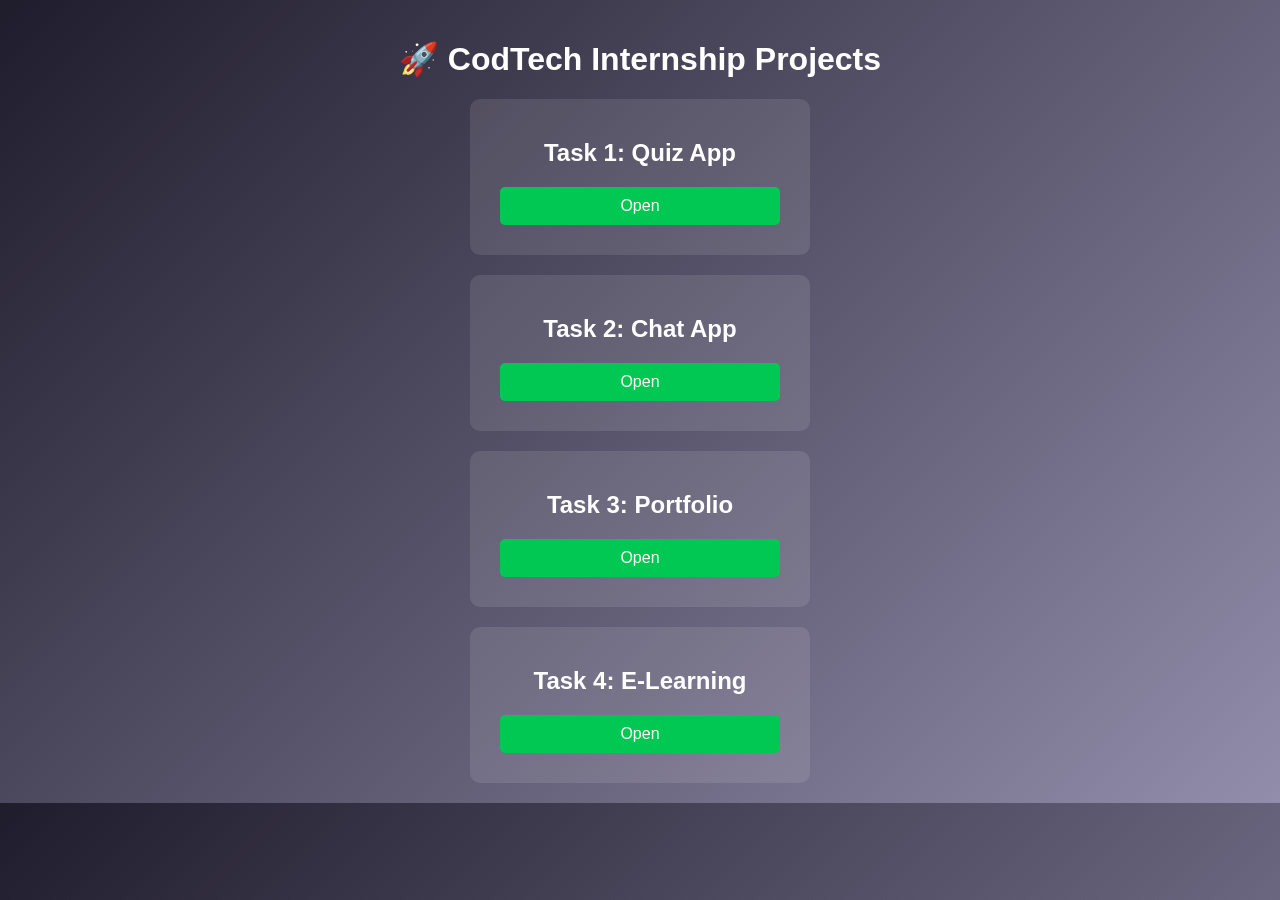
<file: index.html>
<!DOCTYPE html>
<html>
<head>
    <title>CodTech Projects</title>
    <style>
        body {
            font-family: Arial;
            text-align: center;
            background: linear-gradient(135deg, #1f1c2c, #928dab);
            color: white;
        }

        h1 {
            margin-top: 40px;
        }

        .box {
            margin: 20px auto;
            padding: 20px;
            width: 300px;
            background: rgba(255,255,255,0.1);
            border-radius: 10px;
        }

        a {
            display: block;
            padding: 10px;
            margin: 10px;
            background: #00c853;
            color: white;
            text-decoration: none;
            border-radius: 5px;
        }

        a:hover {
            background: #00a844;
        }
    </style>
</head>
<body>

<h1>🚀 CodTech Internship Projects</h1>

<div class="box">
    <h2>Task 1: Quiz App</h2>
    <a href="task1-quiz-app/">Open</a>
</div>

<div class="box">
    <h2>Task 2: Chat App</h2>
    <a href="task2-chat-app/">Open</a>
</div>

<div class="box">
    <h2>Task 3: Portfolio</h2>
    <a href="task3-portfolio/">Open</a>
</div>

<div class="box">
    <h2>Task 4: E-Learning</h2>
    <a href="task4-elearning/">Open</a>
</div>

</body>
</html>
</file>
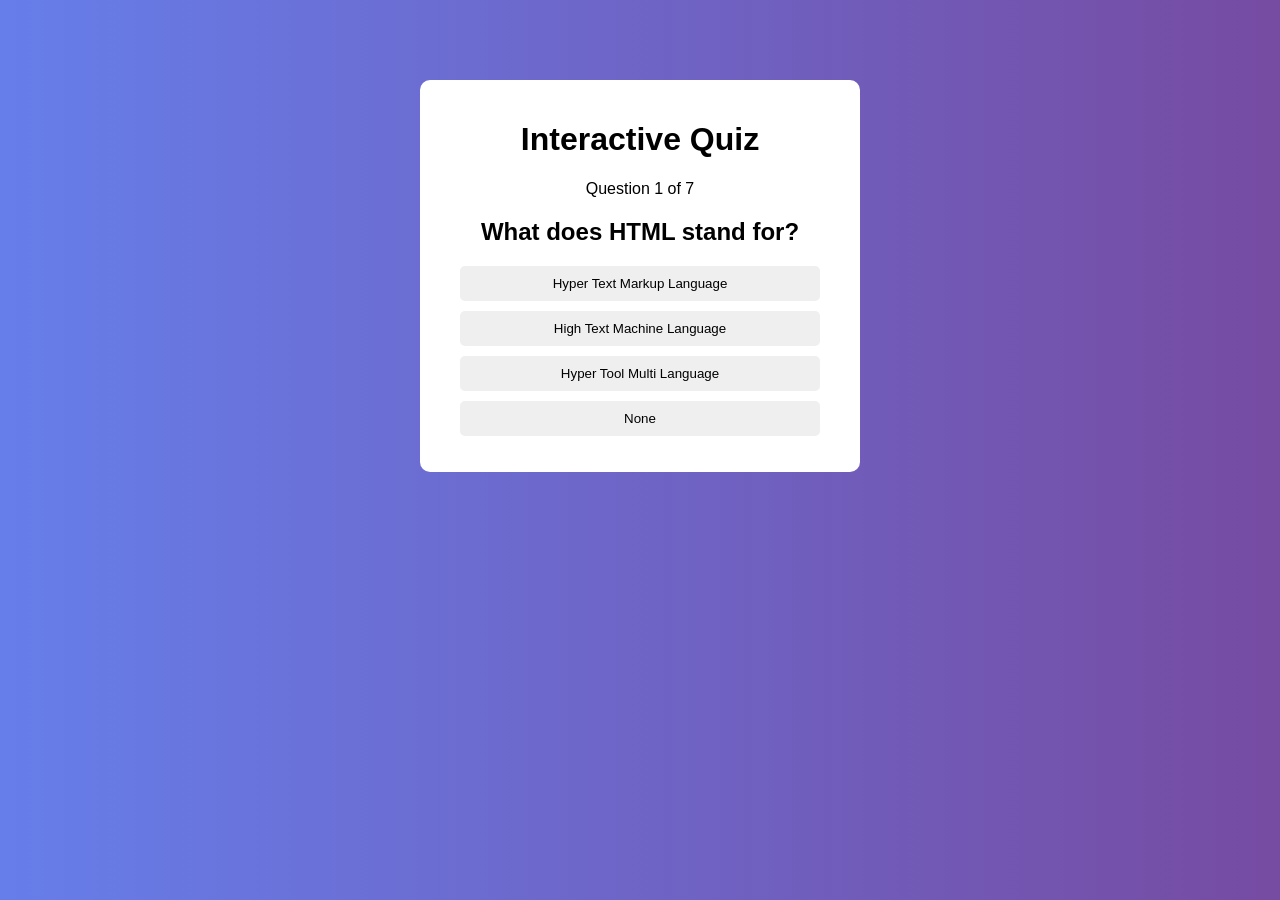
<file: task1-quiz-app/index.html>
<!DOCTYPE html>
<html lang="en">
<head>
    <meta charset="UTF-8">
    <title>Interactive Quiz App</title>
    <link rel="stylesheet" href="style.css">
</head>
<body>

<div class="quiz-box">
    <h1>Interactive Quiz</h1>

    <p id="progress"></p>

    <h2 id="question">Question</h2>

    <div id="options"></div>

    <p id="feedback"></p>

    <button id="nextBtn">Next</button>
</div>

<script src="script.js"></script>
</body>
</html>
</file>
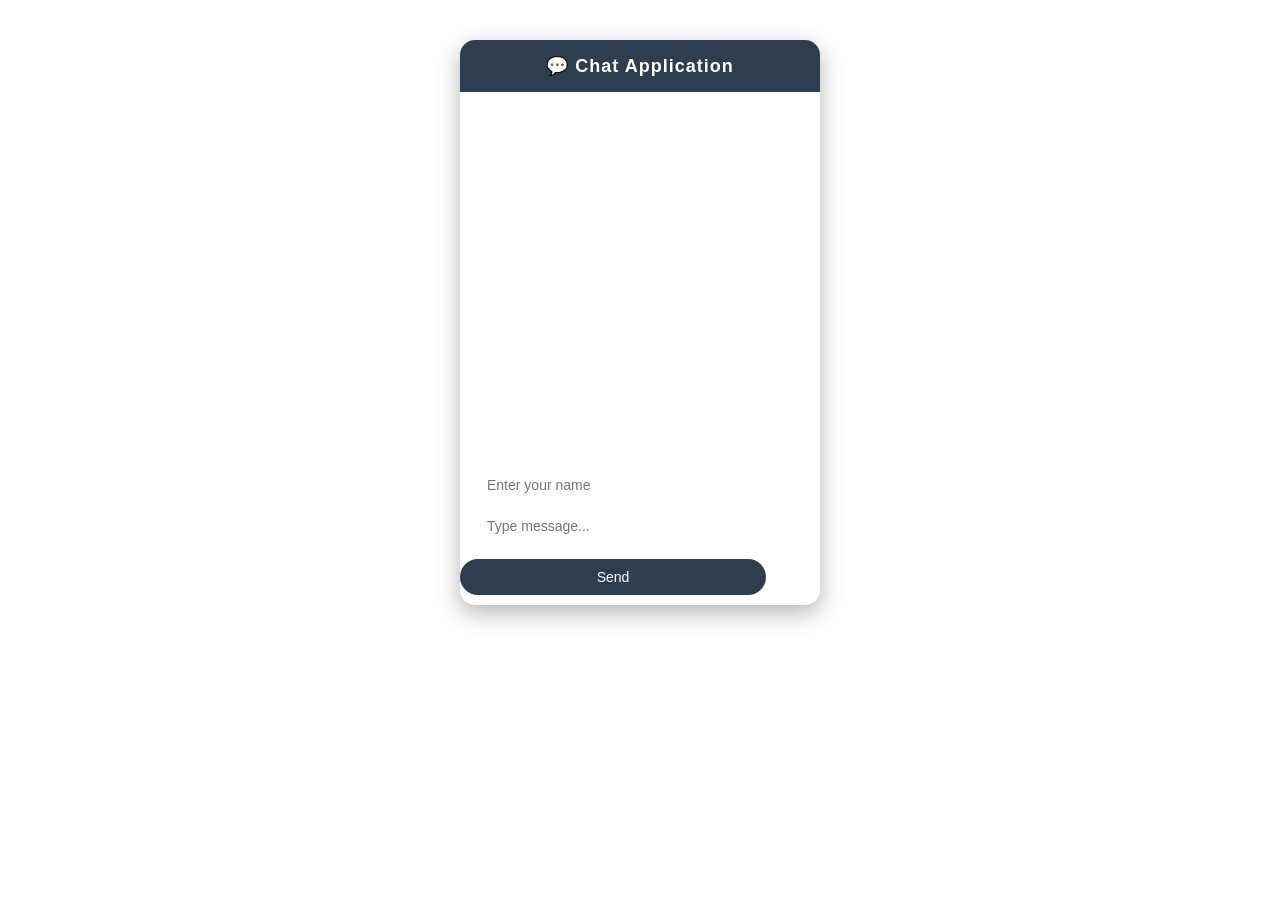
<file: task2-chat-app/index.html>
<!DOCTYPE html>
<html>
<head>
    <title>Chat App</title>
    <link rel="stylesheet" href="style.css">
</head>
<body>

<div class="chat-container">
    <h2>💬 Chat Application</h2>

    <div id="chatBox"></div>

    <input type="text" id="username" placeholder="Enter your name">
    <input type="text" id="message" placeholder="Type message..." onkeypress="handleKey(event)">

    <button onclick="sendMessage()">Send</button>
</div>

<script src="script.js"></script>
</body>
</html>
</file>
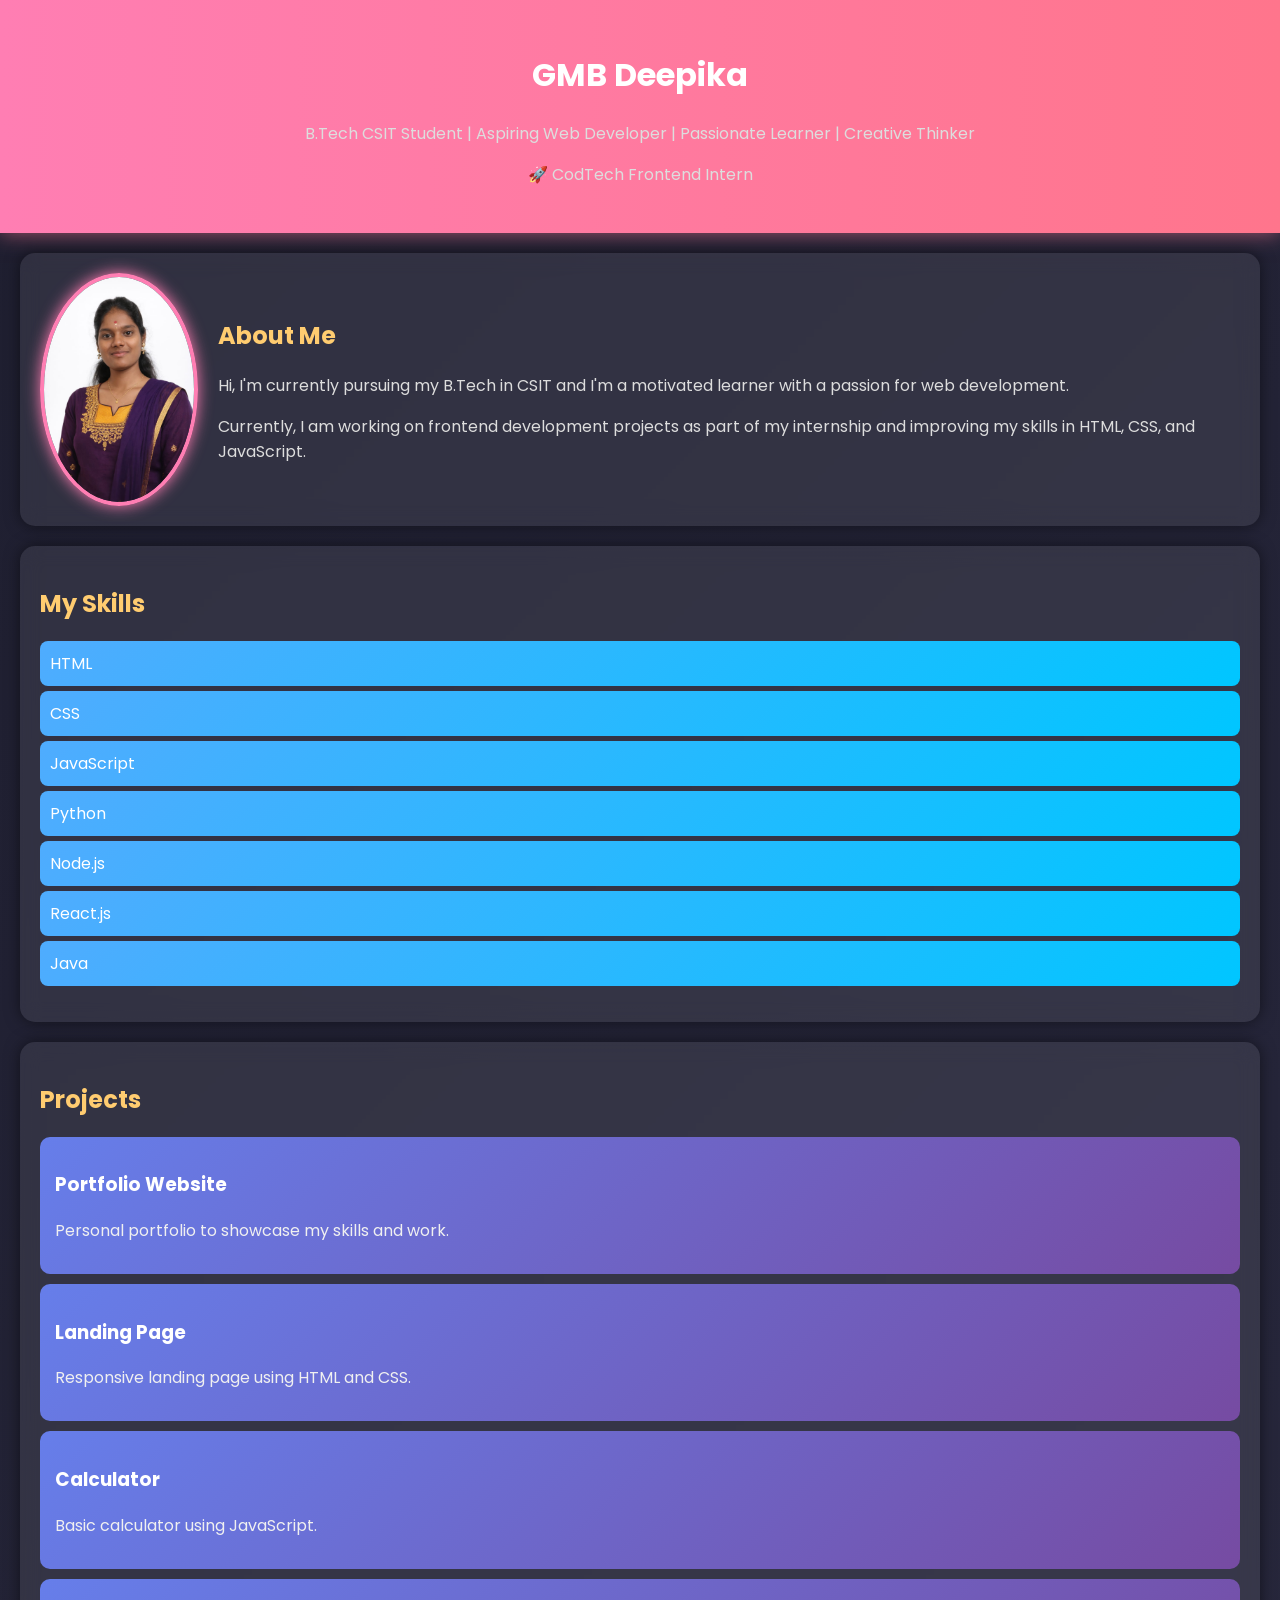
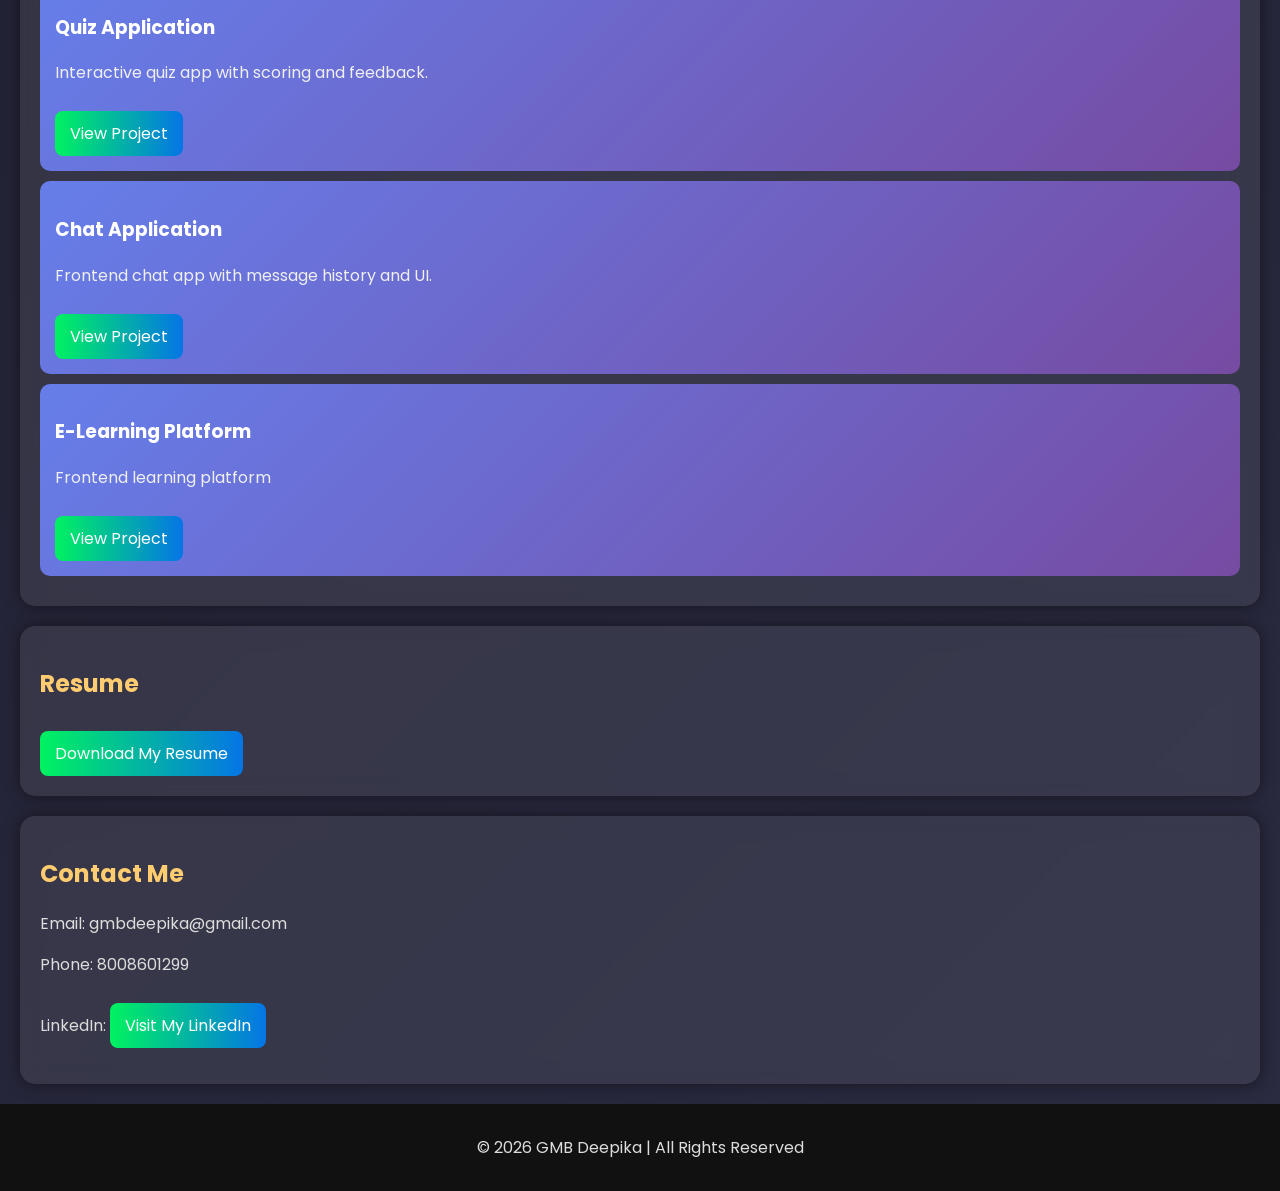
<file: task3-portfolio/index.html>
<!DOCTYPE html>
<html>
<head>
    <title>My Portfolio</title>
    <link rel="stylesheet" href="style.css">

    <!-- Google Font -->
    <link href="https://fonts.googleapis.com/css2?family=Poppins:wght@300;400;600&display=swap" rel="stylesheet">
</head>
<body>

<!-- 🔹 HEADER -->
<header>
    <h1>GMB Deepika</h1>
    <p>B.Tech CSIT Student | Aspiring Web Developer | Passionate Learner | Creative Thinker</p>
    <p>🚀 CodTech Frontend Intern</p>
</header>

<!-- 🔹 ABOUT -->
<section id="about">
    <img src="yourphoto.jpeg" alt="My Photo">
    <div>
        <h2>About Me</h2>
        <p>
            Hi, I'm currently pursuing my B.Tech in CSIT and I'm a motivated learner with a passion for web development.
        </p>

        <p>
            Currently, I am working on frontend development projects as part of my internship and improving my skills in HTML, CSS, and JavaScript.
        </p>
    </div>
</section>

<!-- 🔹 SKILLS -->
<section>
    <h2>My Skills</h2>
    <ul>
        <li>HTML</li>
        <li>CSS</li>
        <li>JavaScript</li>
        <li>Python</li>
        <li>Node.js</li>
        <li>React.js</li>
        <li>Java</li>
    </ul>
</section>

<!-- 🔹 PROJECTS -->
<section>
    <h2>Projects</h2>

    <div class="project">
        <h3>Portfolio Website</h3>
        <p>Personal portfolio to showcase my skills and work.</p>
    </div>

    <div class="project">
        <h3>Landing Page</h3>
        <p>Responsive landing page using HTML and CSS.</p>
    </div>

    <div class="project">
        <h3>Calculator</h3>
        <p>Basic calculator using JavaScript.</p>
    </div>

    <!-- 🔥 CodTech Projects -->
    <div class="project">
        <h3>Quiz Application</h3>
        <p>Interactive quiz app with scoring and feedback.</p>
        <a href="../task1-quiz-app/index.html" target="_blank">View Project</a>
    </div>

    <div class="project">
        <h3>Chat Application</h3>
        <p>Frontend chat app with message history and UI.</p>
        <a href="../task2-chat-app/index.html" target="_blank">View Project</a>
    </div>
    <div class="project">
        <h3>E-Learning Platform</h3>
        <p>Frontend learning platform</p>
        <a href="../task4-elearning/index.html" target="_blank">View Project</a>
    </div>

</section>

<!-- 🔹 RESUME -->
<section>
    <h2>Resume</h2>
    <a href="resumedp.pdf" download>Download My Resume</a>
</section>

<!-- 🔹 CONTACT -->
<section>
    <h2>Contact Me</h2>
    <p>Email: gmbdeepika@gmail.com</p>
    <p>Phone: 8008601299</p>
    <p>
        LinkedIn:
        <a href="https://www.linkedin.com/in/gmbdeepika299" target="_blank">
            Visit My LinkedIn
        </a>
    </p>
</section>

<!-- 🔹 FOOTER -->
<footer>
    <p>© 2026 GMB Deepika | All Rights Reserved</p>
</footer>

</body>
</html>
</file>
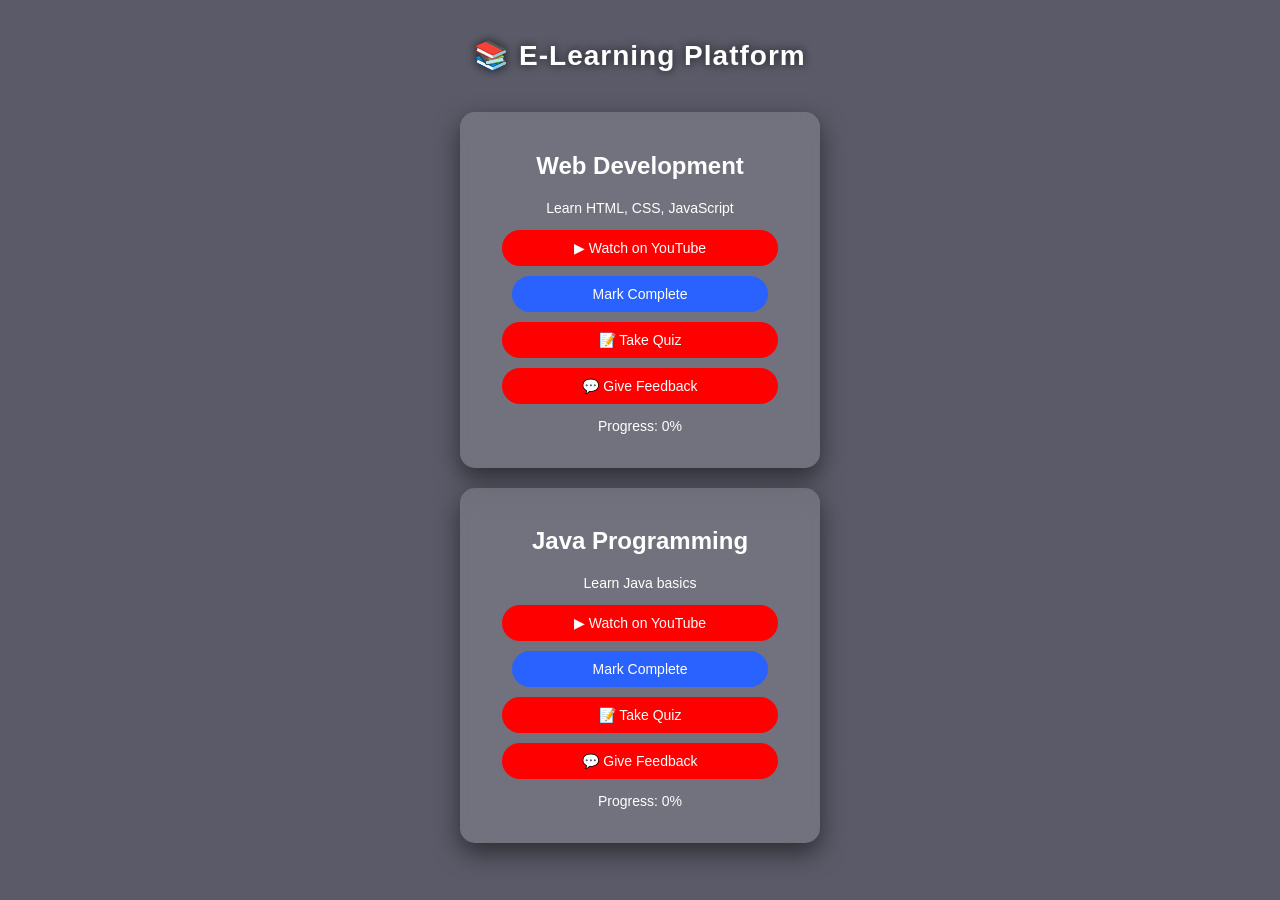
<file: task4-elearning/index.html>
<!DOCTYPE html>
<html>
<head>
    <title>E-Learning Platform</title>
    <link rel="stylesheet" href="style.css">
</head>
<body>

<h1>📚 E-Learning Platform</h1>

<!-- WEB COURSE -->
<div class="course">
    <h2>Web Development</h2>
    <p>Learn HTML, CSS, JavaScript</p>

    <a href="https://www.youtube.com/watch?v=HcOc7P5BMi4" target="_blank">▶ Watch on YouTube</a>
    <button onclick="completeCourse('web')">Mark Complete</button>

    <a href="quiz.html?course=web">📝 Take Quiz</a>
    <a href="quiz.html?course=web#feedback">💬 Give Feedback</a>

    <p>Progress: <span id="webProgress">0%</span></p>
</div>

<!-- JAVA COURSE -->
<div class="course">
    <h2>Java Programming</h2>
    <p>Learn Java basics</p>

    <a href="https://www.youtube.com/watch?v=eIrMbAQSU34" target="_blank">▶ Watch on YouTube</a>
    <button onclick="completeCourse('java')">Mark Complete</button>

    <a href="quiz.html?course=java">📝 Take Quiz</a>
    <a href="quiz.html?course=java#feedback">💬 Give Feedback</a>

    <p>Progress: <span id="javaProgress">0%</span></p>
</div>

<script src="script.js"></script>
</body>
</html>
</file>
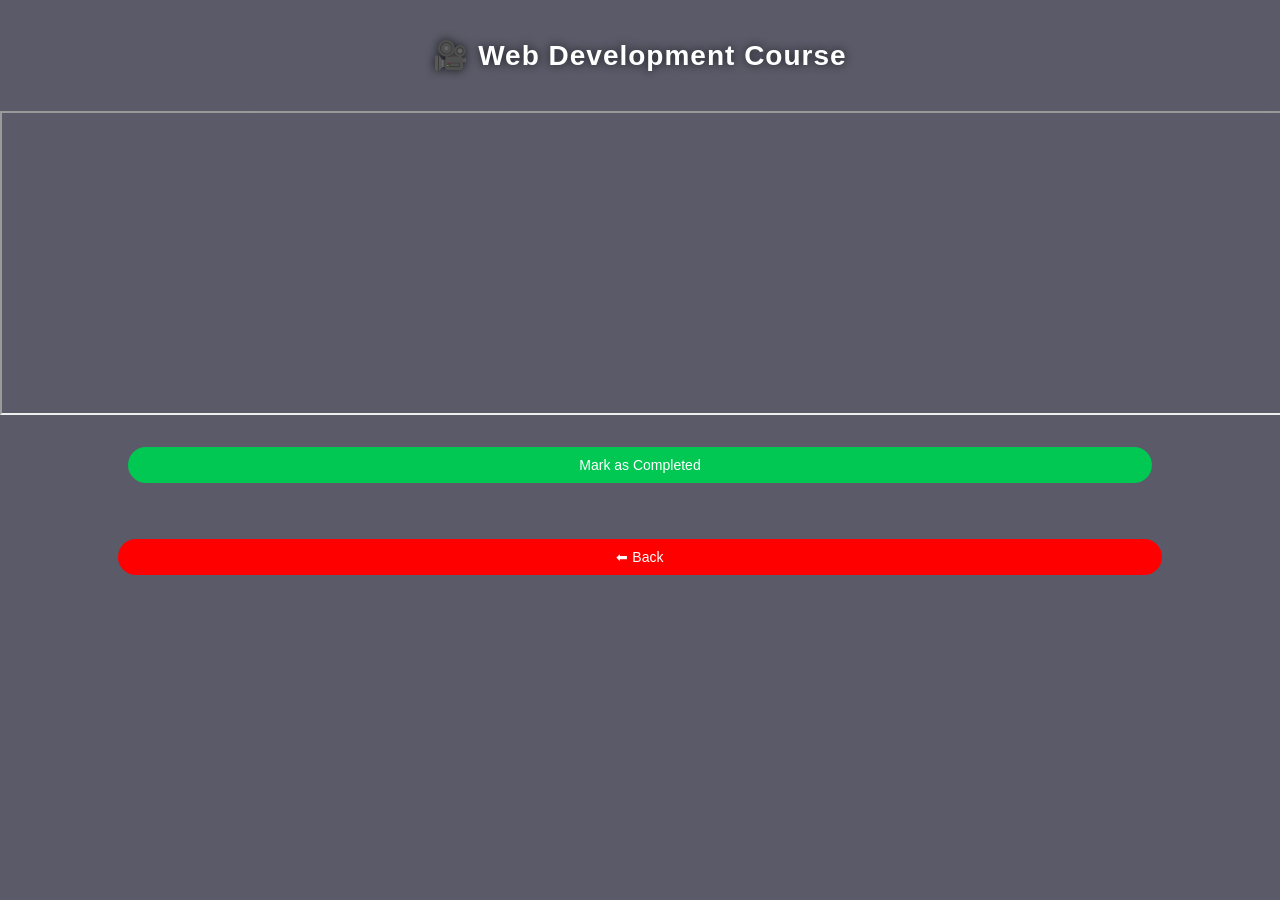
<file: task4-elearning/course.html>
<!DOCTYPE html>
<html>
<head>
    <title>Course</title>
    <link rel="stylesheet" href="style.css">
</head>
<body>

<h1>🎥 Web Development Course</h1>

<!-- WORKING VIDEO (NO ERROR) -->
<iframe width="100%" height="300"
src="https://www.youtube.com/embed/HcOc7P5BMi4"
allowfullscreen>
</iframe>

<br><br>

<button onclick="markComplete()">Mark as Completed</button>

<br><br>
<a href="index.html">⬅ Back</a>

<script src="script.js"></script>
</body>
</html>
</file>
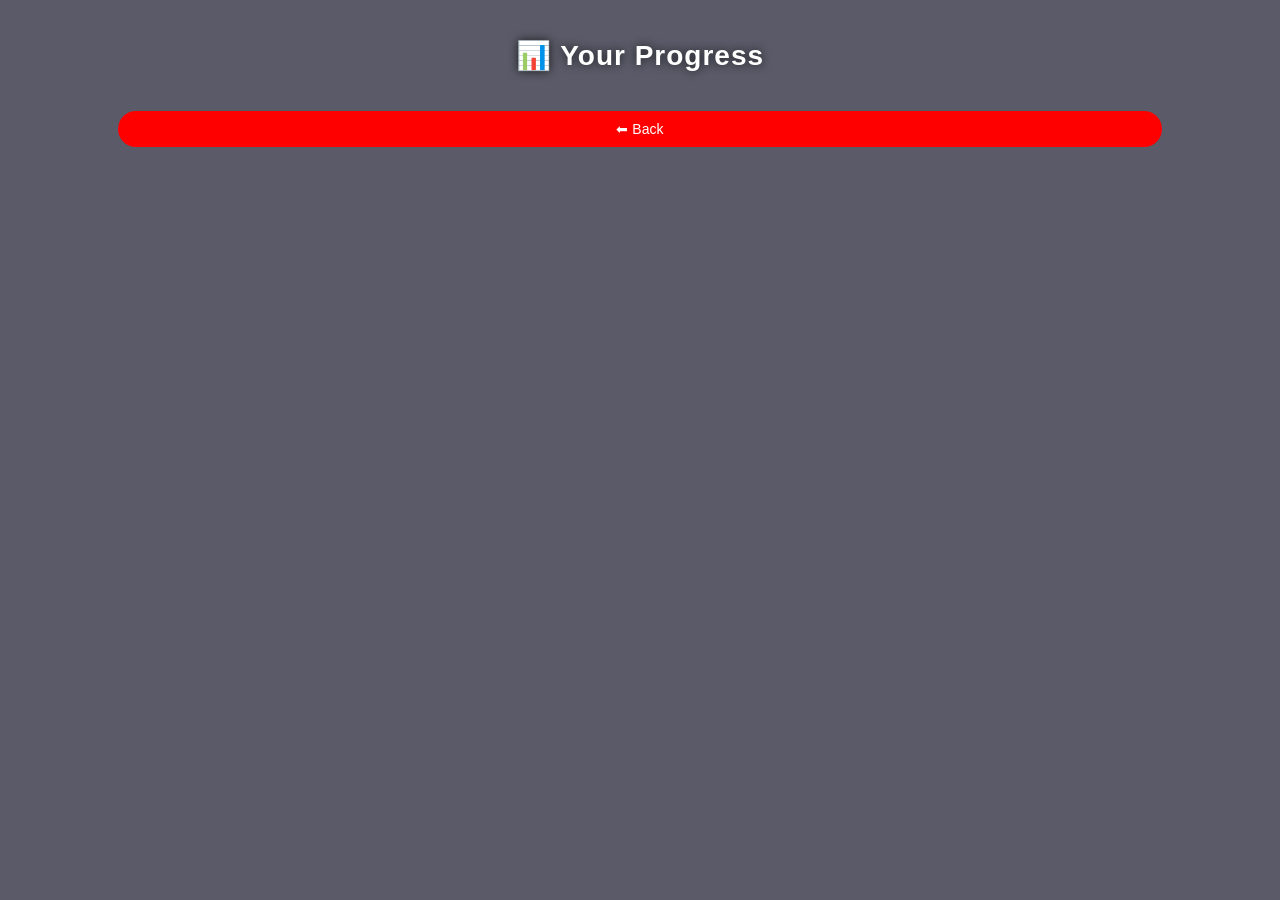
<file: task4-elearning/progress.html>
<!DOCTYPE html>
<html>
<head>
    <title>Progress</title>
    <link rel="stylesheet" href="style.css">
</head>
<body>

<h1>📊 Your Progress</h1>

<p id="progressText"></p>

<a href="index.html">⬅ Back</a>

<script src="script.js"></script>
</body>
</html>
</file>
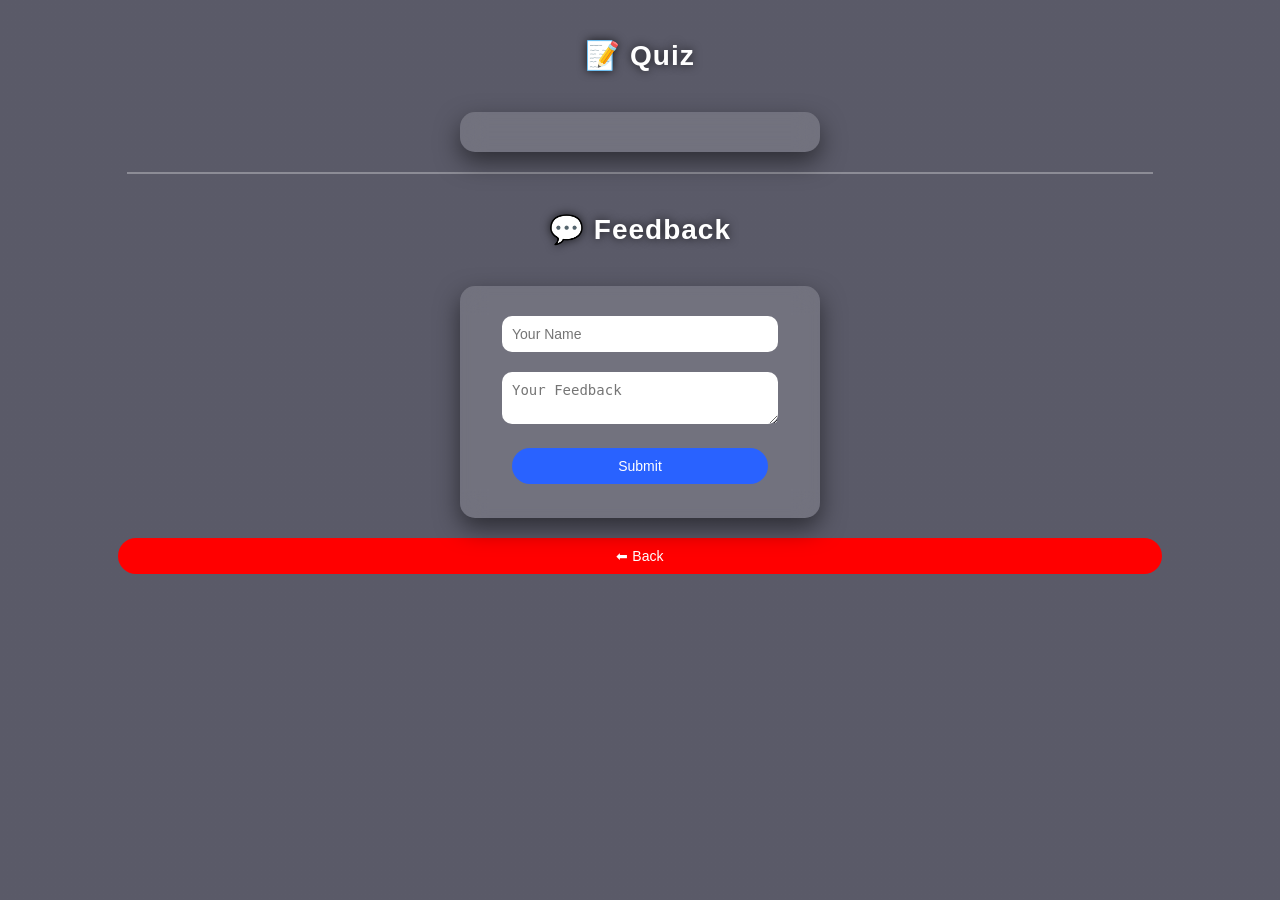
<file: task4-elearning/quiz.html>
<!DOCTYPE html>
<html>
<head>
    <title>Quiz & Feedback</title>
    <link rel="stylesheet" href="style.css">
</head>
<body>

<h1>📝 Quiz</h1>

<div class="course" id="quizContainer"></div>

<p id="result"></p>

<hr>

<h1 id="feedback">💬 Feedback</h1>

<div class="course">
    <input type="text" id="name" placeholder="Your Name"><br>
    <textarea id="msg" placeholder="Your Feedback"></textarea><br>
    <button onclick="submitFeedback()">Submit</button>

    <p id="feedbackMsg"></p>
</div>

<a href="index.html">⬅ Back</a>

<script src="script.js"></script>
</body>
</html>
</file>
<file: task1-quiz-app/style.css>
body {
    font-family: Arial;
    background: linear-gradient(to right, #667eea, #764ba2);
    text-align: center;
}

.quiz-box {
    background: white;
    width: 400px;
    margin: 80px auto;
    padding: 20px;
    border-radius: 10px;
}

button {
    display: block;
    margin: 10px auto;
    padding: 10px;
    width: 90%;
    border: none;
    border-radius: 5px;
    cursor: pointer;
}

button:hover {
    opacity: 0.9;
}

#nextBtn {
    background: #28a745;
    color: white;
    display: none;
}

#feedback {
    font-weight: bold;
    margin-top: 10px;
}

button:hover {
    background-color: #ddd;
}

#nextBtn {
    background-color: #4CAF50;
    color: white;
}
</file>
<file: task2-chat-app/style.css>
body {
    font-family: 'Poppins', sans-serif;
    margin: 0;
    padding: 0;
    background: url("https://images.unsplash.com/photo-1523966211575-eb4a01e7dd51") no-repeat center center/cover;
}

/* Container */
.chat-container {
    width: 360px;
    margin: 40px auto;
    background: rgba(255, 255, 255, 0.2);
    backdrop-filter: blur(8px);
    border-radius: 15px;
    box-shadow: 0 8px 25px rgba(0,0,0,0.3);
    overflow: hidden;
}

/* Header */
.chat-container h2 {
    margin: 0;
    padding: 15px;
    text-align: center;
    color: white;
    background: #2c3e50;
    font-size: 18px;
    font-weight: 600;
    letter-spacing: 1px;
}

/* Chat box */
#chatBox {
    height: 350px;
    overflow-y: auto;
    padding: 10px;
}

/* Message bubbles */
.message {
    padding: 10px 12px;
    margin: 6px;
    border-radius: 10px;
    max-width: 70%;
    font-size: 14px;
    line-height: 1.4;
}

/* My messages */
.self {
    background: #4CAF50;
    color: white;
    margin-left: auto;
    text-align: right;
}

/* Others */
.other {
    background: #ffffff;
    color: #333;
}

/* Name */
.message strong {
    font-size: 12px;
    font-weight: 600;
    display: block;
    margin-bottom: 3px;
}

/* Message text */
.message span {
    font-size: 14px;
}

/* Time */
.message small {
    font-size: 10px;
    opacity: 0.6;
    display: block;
    margin-top: 3px;
}

/* Inputs */
input {
    width: 85%;
    margin: 5px auto;
    padding: 10px;
    border: none;
    border-radius: 20px;
    outline: none;
    display: block;
    font-size: 14px;
}

/* Button */
button {
    width: 85%;
    margin: 10px auto;
    padding: 10px;
    border: none;
    border-radius: 20px;
    background: #2c3e50;
    color: white;
    font-size: 14px;
    cursor: pointer;
}

button:hover {
    background: #1a252f;
}
</file>
<file: task3-portfolio/style.css>
body {
    font-family: 'Poppins', sans-serif;
    margin: 0;
    background: linear-gradient(135deg, #1e1e2f, #2a2a40);
    color: white;
}

/* HEADER */
header {
    text-align: center;
    padding: 30px;
    background: linear-gradient(90deg, #ff7eb3, #ff758c);
    box-shadow: 0 0 20px rgba(255, 120, 150, 0.6);
}

/* SECTIONS */
section {
    margin: 20px;
    padding: 20px;
    border-radius: 15px;
    background: rgba(255, 255, 255, 0.08);
    backdrop-filter: blur(10px);
    box-shadow: 0 0 15px rgba(0,0,0,0.5);
}

/* HEADINGS */
h2 {
    color: #ffcc70;
}

/* ABOUT */
#about {
    display: flex;
    align-items: center;
    gap: 20px;
}

#about img {
    width: 150px;
    border-radius: 50%;
    border: 4px solid #ff7eb3;
    box-shadow: 0 0 15px #ff7eb3;
}

/* TEXT */
p {
    color: #ddd;
}

/* SKILLS */
ul {
    padding: 0;
}

ul li {
    background: linear-gradient(135deg, #4facfe, #00c6ff);
    padding: 10px;
    margin: 5px 0;
    border-radius: 8px;
    list-style: none;
    color: white;
}

/* PROJECTS */
.project {
    background: linear-gradient(135deg, #667eea, #764ba2);
    color: white;
    padding: 15px;
    border-radius: 10px;
    margin: 10px 0;
    transition: 0.3s;
}

.project:hover {
    transform: scale(1.05);
}

.project p {
    color: #f0f0f0;
}

/* LINKS */
a {
    display: inline-block;
    padding: 10px 15px;
    background: linear-gradient(90deg, #00f260, #0575e6);
    color: white;
    border-radius: 8px;
    text-decoration: none;
    margin-top: 10px;
    transition: 0.3s;
}

a:hover {
    transform: scale(1.05);
}

/* FOOTER */
footer {
    text-align: center;
    padding: 15px;
    background: #111;
}
</file>
<file: task4-elearning/style.css>
body {
    font-family: 'Segoe UI', sans-serif;
    text-align: center;
    margin: 0;
    color: white;

    /* Premium Background */
    background:
        linear-gradient(rgba(20,20,40,0.7), rgba(20,20,40,0.7)),
        url("https://images.unsplash.com/photo-1519389950473-47ba0277781c");

    background-size: cover;
    background-position: center;
    background-attachment: fixed;
}

/* Heading */
h1 {
    padding: 20px;
    font-size: 28px;
    letter-spacing: 1px;
    text-shadow: 0 0 10px rgba(0,0,0,0.7);
}

/* Glass Card UI */
.course {
    background: rgba(255,255,255,0.15);
    margin: 20px auto;
    padding: 20px;
    width: 320px;
    border-radius: 15px;
    backdrop-filter: blur(12px);
    box-shadow: 0 10px 25px rgba(0,0,0,0.5);
}

/* Buttons & Links */
a, button {
    display: block;
    margin: 10px auto;
    padding: 10px;
    width: 80%;
    border-radius: 20px;
    border: none;
    text-decoration: none;
    font-size: 14px;
    transition: 0.3s;
}

/* YouTube Button */
a {
    background: #ff0000;
    color: white;
}

a:hover {
    background: #cc0000;
    transform: scale(1.05);
}

/* Complete Button */
button {
    background: #00c853;
    color: white;
    cursor: pointer;
}

button:hover {
    background: #00a844;
    transform: scale(1.05);
}

/* Quiz Buttons */
.course button {
    background: #2962ff;
}

.course button:hover {
    background: #0039cb;
}

/* Input & Textarea */
input, textarea {
    width: 80%;
    padding: 10px;
    border-radius: 10px;
    border: none;
    margin: 10px;
    font-size: 14px;
}

/* Progress Text */
p {
    font-size: 14px;
}

/* Divider */
hr {
    width: 80%;
    border: 1px solid rgba(255,255,255,0.3);
}
</file>
